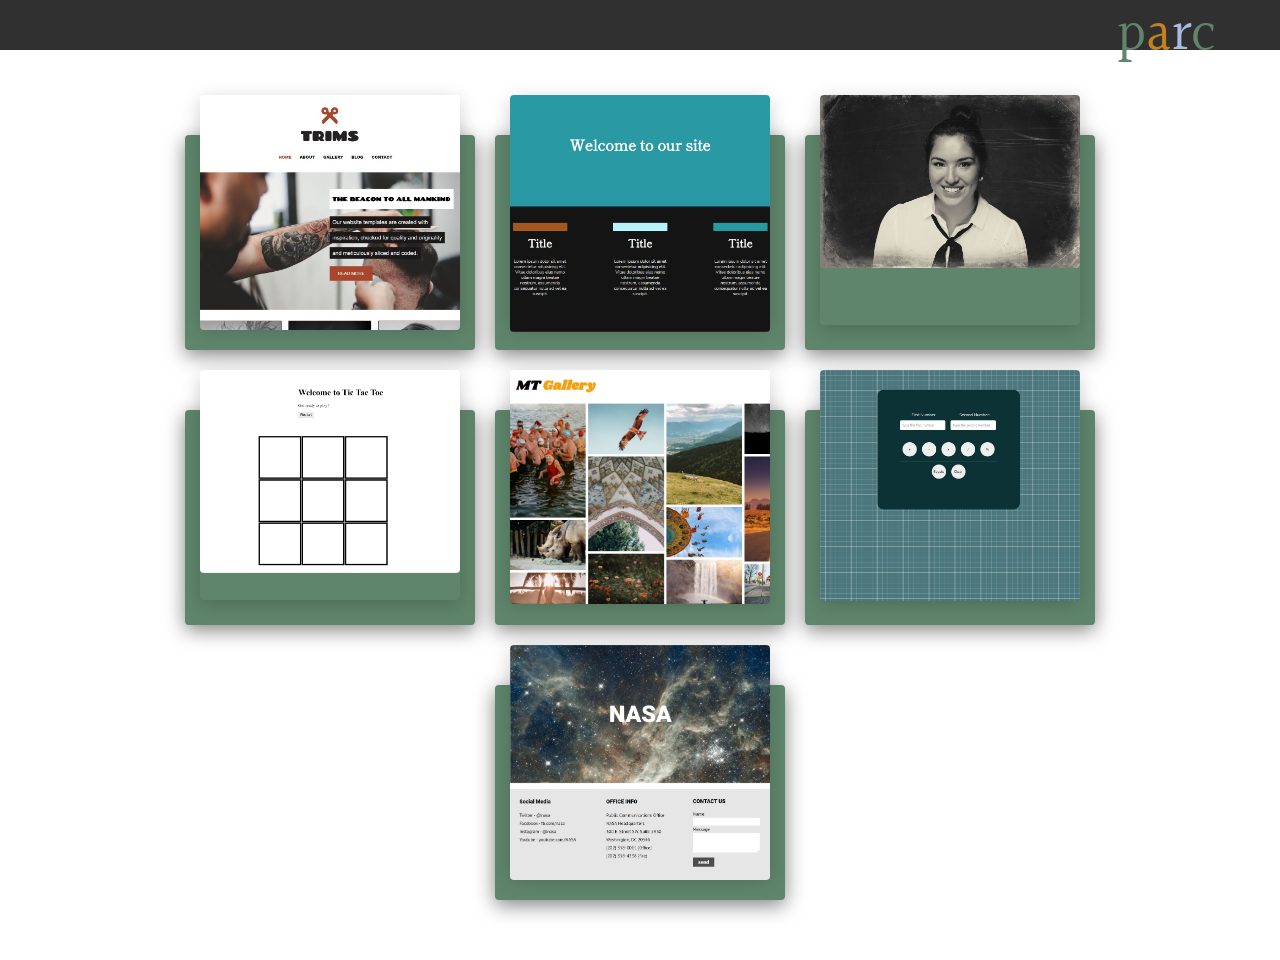
<file: portfolioGallery.html>
<!DOCTYPE html>
<html lang="en">
<head>
  <meta charset="UTF-8">
  <meta http-equiv="X-UA-Compatible" content="IE=edge">
  <meta name="viewport" content="width=device-width, initial-scale=1.0">
  <link rel="stylesheet" href="./reset.css">
  <link rel="preconnect" href="https://fonts.gstatic.com">
  <link href="https://fonts.googleapis.com/css2?family=Nunito:wght@400&family=Prata&family=Shrikhand&family=Halant:wght@700&display=swap" rel="stylesheet">
  <link rel="stylesheet" href="./portfolioStyles.css">
  <title>M. Téllez Portfolio</title>
</head>
<body>
  <div class="nav-bar">
    <div>
      <a href="">
        <span class="portfolio">p</span>
      </a>
    </div>
    <div >
      <a href="">
        <span class="about">a</span>
      </a>
    </div>
    <div>
      <a href="">
        <span class="resume">r</span>
      </a>
    </div>
    <div>
      <a href="">
        <span class="contact">c</span>
      </a>
    </div>
  </div>
  <div class="container">
    <a class="card" href="https://mayrant.github.io/hairSalonWebsite/" target="_blank">
      <div class="imgBx">
        <img src="./images/barberImg.JPG" alt="">
      </div>
      <div class="content">
        <h2>Barber Shop Site</h2>
        <p>website with multiple pages</p>
      </div>
    </a>
    <a class="card" href="https://mayrant.github.io/First-Responsive-Website/" target="_blank">
      <div class="imgBx">
        <img src="./images/responsive.JPG" alt="">
      </div>
      <div class="content">
        <h2>First Responsive Site</h2>
        <p>responsive single page</p>
      </div>
    </a>
    <a class="card" href="https://mayrant.github.io/Dummy-Data-Todo-List/" target="_blank">
      <div class="imgBx">
        <img src="./images/myProfilePic.jpg" alt="">
      </div>
      <div class="content">
        <h2>To-Do List</h2>
        <p>dummy data list generater</p>
      </div>
    </a>
    <a class="card" href="https://mayrant.github.io/TicTacToe-101/" target="_blank">
      <div class="imgBx">
        <img src="./images/ttt.JPG" alt="">
      </div>
      <div class="content">
        <h2>Tic Tac Toe</h2>
        <p>play a game!</p>
      </div>
    </a>
    <a class="card" href="https://mayrant.github.io/ACA_web101_Mayra_Tellez/imageGalleryPage/image-gallery.html" target="_blank">
      <div class="imgBx">
        <img src="./images/galleryImg.JPG" alt="">
      </div>
      <div class="content">
        <h2>Image Gallery</h2>
        <p>responsive gallery page</p>
      </div>
    </a>
    <a class="card" href="https://mayrant.github.io/calculator-app-101/" target="_blank">
      <div class="imgBx">
        <img src="./images/calc.JPG" alt="">
      </div>
      <div class="content">
        <h2>Calculator</h2>
        <p>solves two number equations</p>
      </div>
    </a>
    <a class="card" href="https://mayrant.github.io/NASA_contact-page/" target="_blank">
      <div class="imgBx">
        <img src="./images/nasa.JPG" alt="">
      </div>
      <div class="content">
        <h2>Contact NASA</h2>
        <p>single page contact form</p>
      </div>
    </a>
  </div>
</body>
</html>
</file>
<file: portfolioStyles.css>
body {
  display: flex;
  justify-content: center;
  /* align-items: center; */
  background-color: white;
}

h2 {
  font-family: 'Halant', serif;
}

p {
  font-family: 'Nunito';
}

/* ///// NAV BEGIN ///// */

.nav-bar {
  padding-right: 5%;
  margin-top: 0;
  display: flex;
  flex-direction: row;
  justify-content: flex-end;
  position: fixed;
  background-color: rgb(48, 48, 48);
  width: 100%;
  height: 50px;
  font-size: 55px;
  line-height: 1.32;
  font-family: 'Halant', serif;
}

.portfolio, .contact {
  color: rgb(95, 134, 108);
}

.resume {
  color: rgb(169, 188, 224);
}

.about {
  color: rgb(196, 129, 30);
}

a {
  text-decoration: none;
}

/* ///// NAV END ///// */

/* ///// CARDS BEGIN ///// */

.container {
  margin-top: 75px;
  position: relative;
  width: 1100px;
  display: flex;
  justify-content: center;
  align-items: center;
  flex-wrap: wrap;
  padding: 30px;
}

.container .card {
  border-radius: 4px;
  position: relative;
  max-width: 300px;
  height: 215px;
  background: rgb(95, 134, 108);
  margin: 30px 10px;
  padding: 20px 15px;
  display: flex;
  flex-direction: column;
  box-shadow: 0 5px 20px rgba(0, 0, 0, 0.5);
  transition: 0.3s ease-in-out;
}

.container .card:hover {
  height: 300px;
  background: rgb(188, 219, 198);
}

.container .card .imgBx {
  position: relative;
  width: 260px;
  height: 230px;
  top: -60px;
  /* left: 20px; */
  z-index: 1;
  box-shadow: 0 5px 20px rgba(0, 0, 0, 0.2);
  border-radius: 4px;
}

.container .card .imgBx img {
  max-width: 100%;
  border-radius: 4px;
}

.container .card .content {
  position: relative;
  margin-top: -140px;
  padding: 10px 15px;
  /* text-align: center; */
  color: rgb(48, 48, 48);
  visibility: hidden;
  opacity: 0;
  transition: 0.3s ease-in-out;
}

.container .card:hover .content {
  visibility: visible;
  opacity: 1;
  margin-top: -40px;
  transition-delay: 0.3s;
}

/* ///// CARDS END ///// */
</file>
